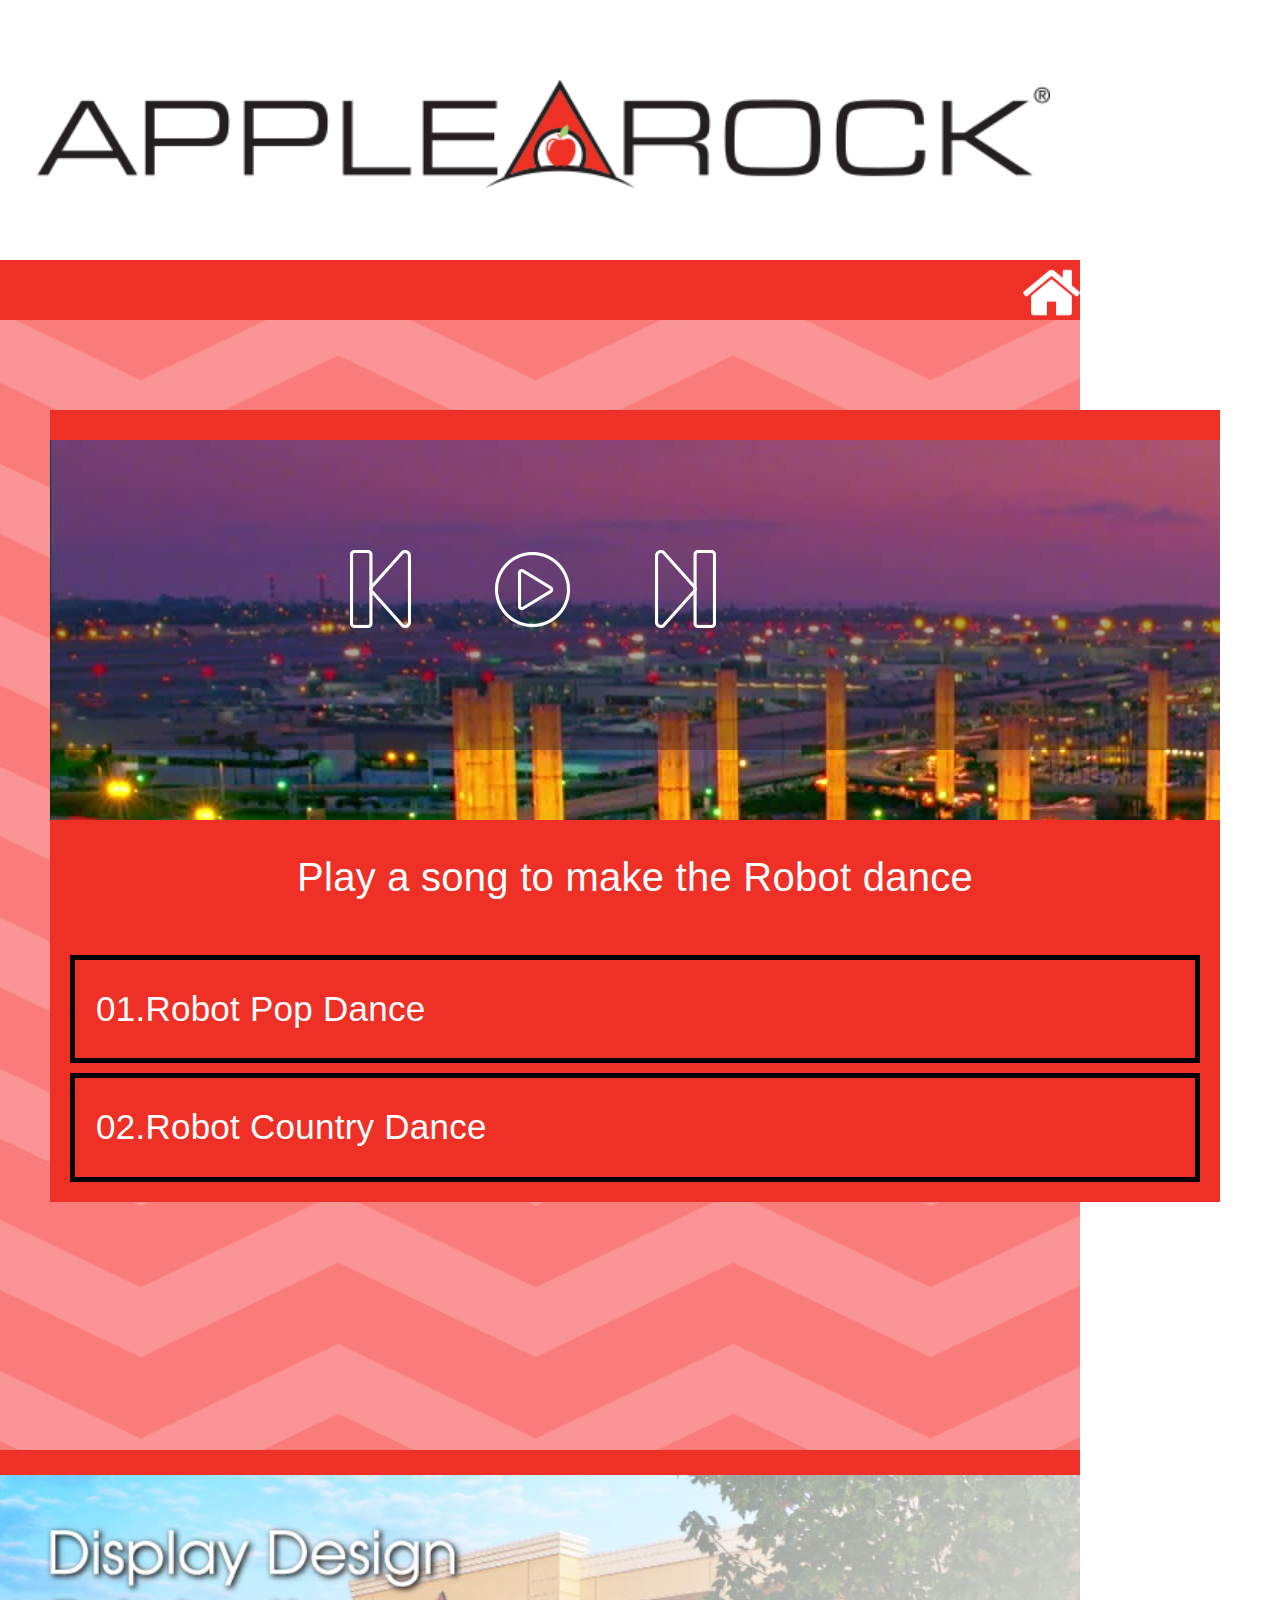
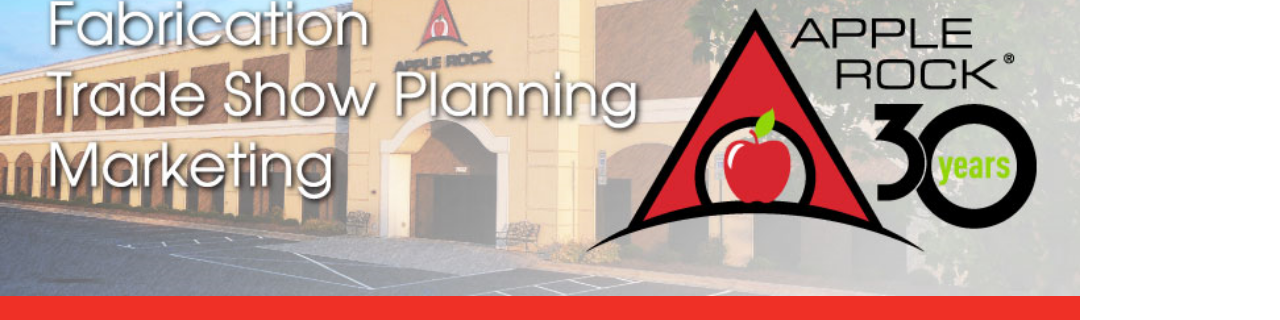
<file: Contents/Dance/index.html>
<!DOCTYPE html>
<html>
<head>
    <meta content="text/html" charset="utf-8" />
    <meta http-equiv="X-UA-Compatible" content="IE=10" />

    <script language="JavaScript" type="text/javascript" src="../../Scripts/BaseCommand.js"></script>
    <script language="JavaScript" type="text/javascript" src="../../Scripts/BaseEvent.js"></script>
    <script language="JavaScript" type="text/javascript" src="../../Scripts/LogConsole.js"></script>
    <script language="JavaScript" type="text/javascript" src="../../Scripts/Language.js"></script>
    <script language="JavaScript" type="text/javascript" src="../../Scripts/custom.js"></script>
    <script src="../../Scripts/jquery-3.3.1.min.js"></script>
    <script language="JavaScript" type="text/javascript" src="../../maincontents.js"></script>
    <script src="../../boots/js/bootstrap.min.js"></script>
    <script src="js/FuroDance.js"></script>
    

    <link href="../../css/Main.css" rel="stylesheet" type="text/css" />
    <link href="css/dance.css" rel="stylesheet" type="text/css"/>
    <link rel="stylesheet" href="../../boots/css/bootstrap.min.css">
    <link rel="stylesheet" href="https://cdnjs.cloudflare.com/ajax/libs/font-awesome/4.7.0/css/font-awesome.min.css">
    <link rel="stylesheet" href="css/font-awesome.min.css">

</head>

<body onload="JSMain()" onbeforeunload="JSUnload()" ondragstart="return false;" ondrop="return false;"  oncontextmenu="return false;" style="-ms-user-select:none;padding: 0; margin: 0; background-repeat: no-repeat; width: 1080px; height: 1920px; " class="noselect unselectable">
<header>
  <div class="logo" src onclick="FC_ContentsCall('Home')">
    <img src="../../assets/logo.png">
  </div>
</header>
<nav>
  <img src="../../assets/icons/home.png" class="img-home" onclick="FC_ContentsCall('Home')">
</nav>
<section class="main-content">
   <div class="bmg">
            <div class="wrap" >
               <div class="col-sm-5">


<audio id="myAudio">
  <source src="tracks/01.mp3" type="audio/mpeg">
  Your browser does not support the audio element.
</audio>


                <div class="container">
                   
                    
                    <div class="column add-bottom">
                        <div id="mainwrap">
                            <div class="songaction">
                             <!-- <span class="left" id="npAction">Paused...</span>*/ -->
                            </div>
                            <!--<div class="yellowcolor">
                              <img src="images/music.png">
                            </div>-->
                            <div class="bagimage">
                                <div class="bagoverlay">
                            <div id="nowPlay">

                                    <a href="#" class="preplayAudio" onclick="preplayAudio()">
                                         <img src="images/prev.png">
                                    </a>
                                    <a href="#" class="playAudio" onclick="playAudio()">
                                        <img src="images/play.png">
                                    </a>
                                    <a href="#" class="stopAudio" onclick="stopAudio()">
                                        <img src="images/pause.png" width="76">
                                    </a>
                                    <a href="#" class="nextplayAudio" onclick="nextplayAudio()">
                                        <img src="images/next.png">
                                    </a>
                                
                                
                          <!--      <span class="right" id="npTitle"></span> -->
                            </div>
                                </div>
                            </div>
                            
                            <div id="audiowrap">
                                     <div id="tracks">
                                    <p>Play a song to make the Robot dance</p>
                                </div>                    
                            </div>
                            <div id="plwrap">
                                <ul id="plList"></ul>
                            </div>
                        </div>
                    </div>
                    
                </div>

<script src="js/jquery-3.3.1.min.js"></script>
<script src="js/plyr.js"></script>




                  </div>
                </div>

              </div>
      </div>

</section>
  <footer>
    <img src="../../assets/footer.png">
  </footer>

<div id="dialog-overlay"></div>
      <div id="dialog-box">
        
      </div>


</body>

<script type="application/javascript">

  function JSUnload(){
    window.external.RobotDanceStart(false);
  }
    if(readCookie("CurrentLanguage") === "English")
    {
        LanguageChange('english');
    }
    else if(readCookie("CurrentLanguage") === "Spanish")
    {
        LanguageChange('spanish');
    }
    else if(readCookie("CurrentLanguage") === "Chinese")
    {
        LanguageChange('chinese');
    }
</script>


<script language="JavaScript" type="text/javascript" src="../Common/Scripts/common-inner.js"></script>

<script language="javascript" type="text/javascript">
    window.history.forward();
</script>



</html>
</file>
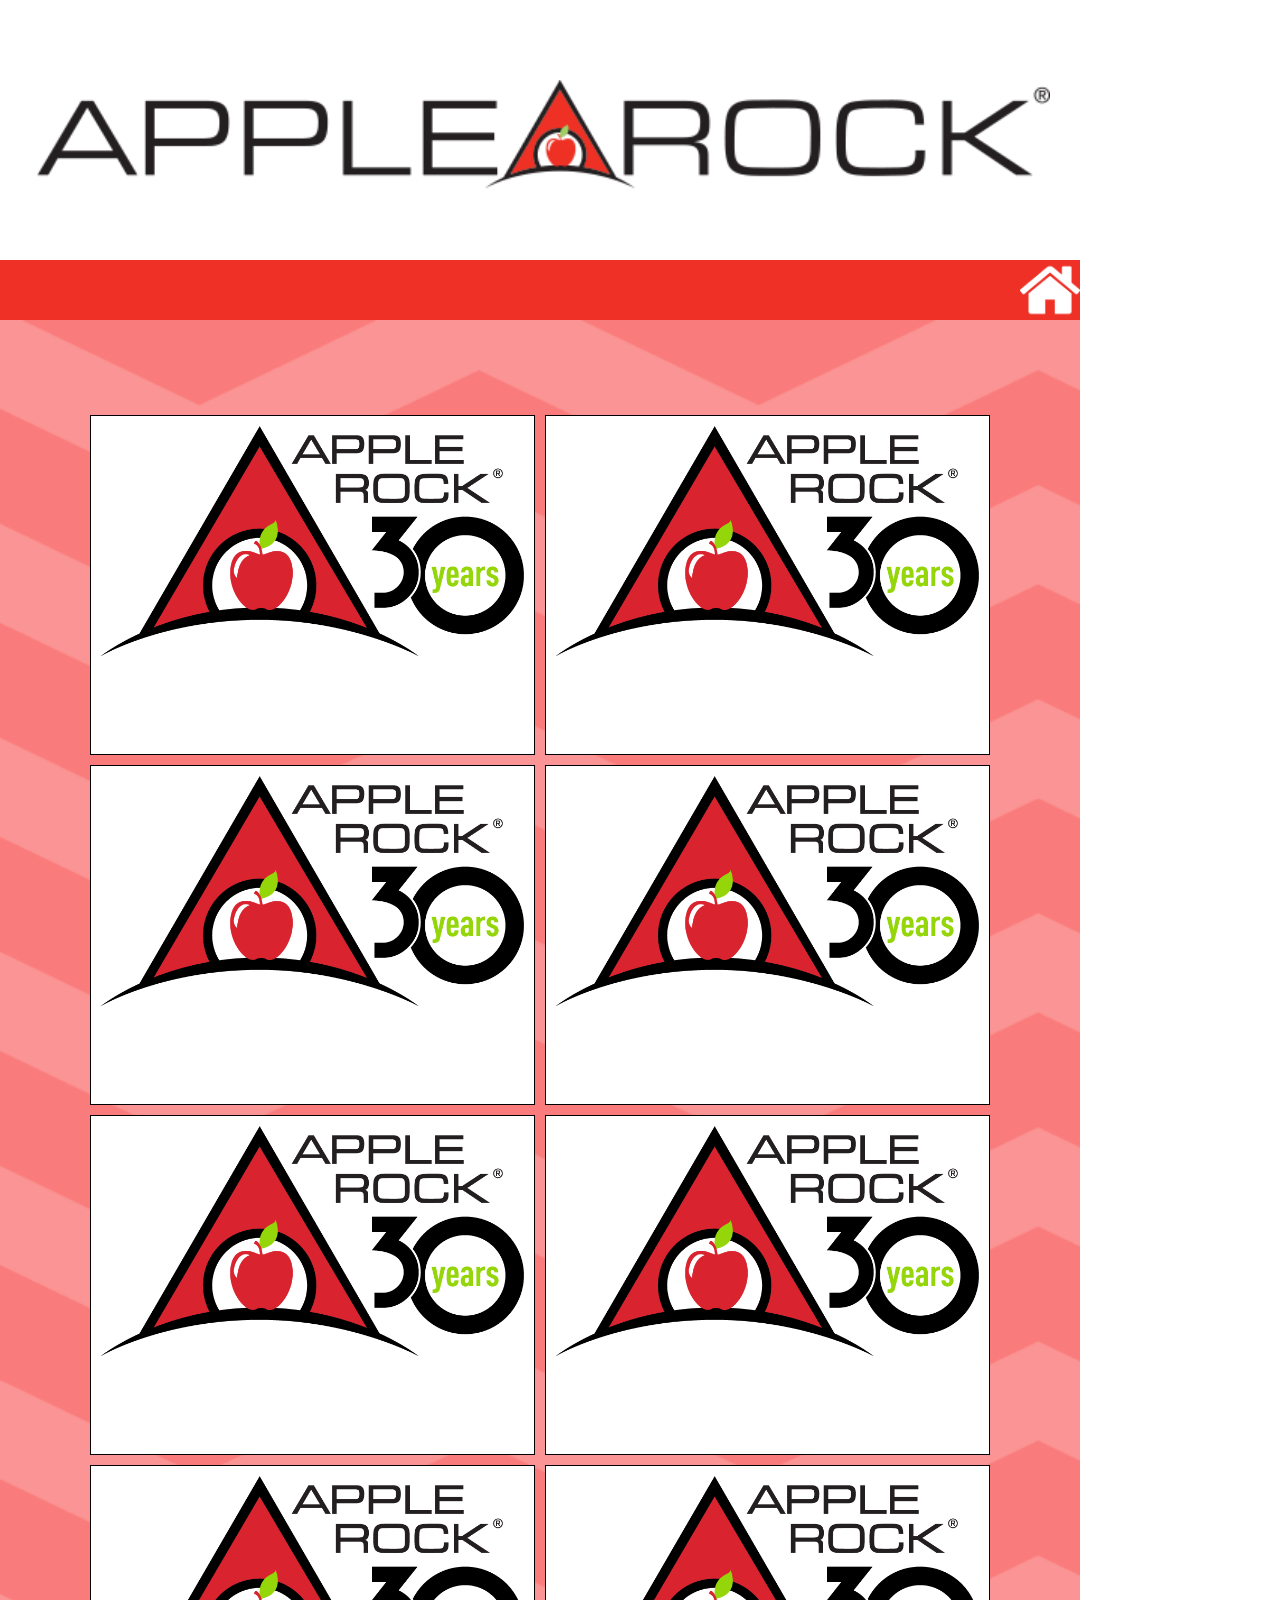
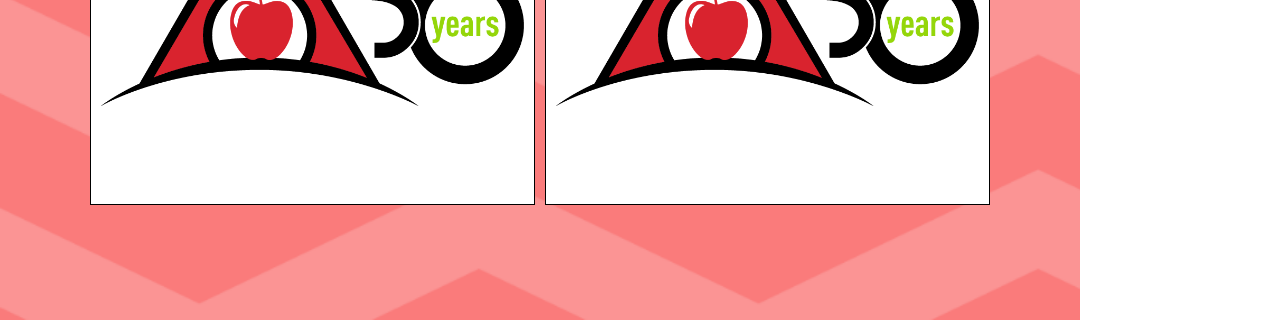
<file: Contents/MatchGame/index.html>
<!DOCTYPE html>
<html>
<head>
    <meta content="text/html" charset="utf-8" />
    <meta http-equiv="X-UA-Compatible" content="IE=10" />

    <script language="JavaScript" type="text/javascript" src="../../Scripts/BaseCommand.js"></script>
    <script language="JavaScript" type="text/javascript" src="../../Scripts/BaseEvent.js"></script>
    <script language="JavaScript" type="text/javascript" src="../../Scripts/LogConsole.js"></script>
    <script language="JavaScript" type="text/javascript" src="../../Scripts/Language.js"></script>
    <script language="JavaScript" type="text/javascript" src="../../Scripts/custom.js"></script>
    <script src="../../Scripts/jquery-3.3.1.min.js"></script>
    <script language="JavaScript" type="text/javascript" src="../../maincontents.js"></script>
    <script src="../../boots/js/bootstrap.min.js"></script> 
    

  <link href="../../css/Main.css" rel="stylesheet" type="text/css" />
  <link rel="stylesheet" href="../../boots/css/bootstrap.min.css">
  <link href="css/eat.css" rel="stylesheet" type="text/css" />
  <link rel="stylesheet" href="css/style2.css">


</head>


<body ondragstart="return false;" ondrop="return false;" style="-ms-user-select:none;" oncontextmenu="return false;">

<header >
    <div class="logo" style="background-image: url(../../assets/logo.png);    height: 277px;
    background-size: 1020px;
    background-repeat: no-repeat;
    background-position: center;" onclick="FC_ContentsCall('Home')">
        <!--<img onclick="FC_ContentsCall('Home')" src="../../assets/logo.png">-->
    </div>
    
</header>

<nav>
    <span class="home-text" onclick="FC_ContentsCall('Home')"><!--<img class="home" src="../../assets/icons/home.png" alt="home" >--></span>

</nav>

  <section class="main-content">
<div class="wrap">
<div class="game"></div>
  
  <div class="modal-overlay">
    <div class="modal">
      <h2 class="winner">You Rock!</h2>
      <button class="restart">Play Again?</button>
      </ul>
    </div>
  </div>
  
  </div><!-- End Wrap -->
</section>
<script src="js/index2.js"></script> 
<script language="JavaScript" type="text/javascript" src="js/eat.js"></script>
<script language="JavaScript" type="text/javascript" src="../Common/Scripts/common-inner.js"></script>


<!--<script src='http://cdnjs.cloudflare.com/ajax/libs/jquery/2.1.3/jquery.min.js'></script>-->
</body>
</html>
</file>
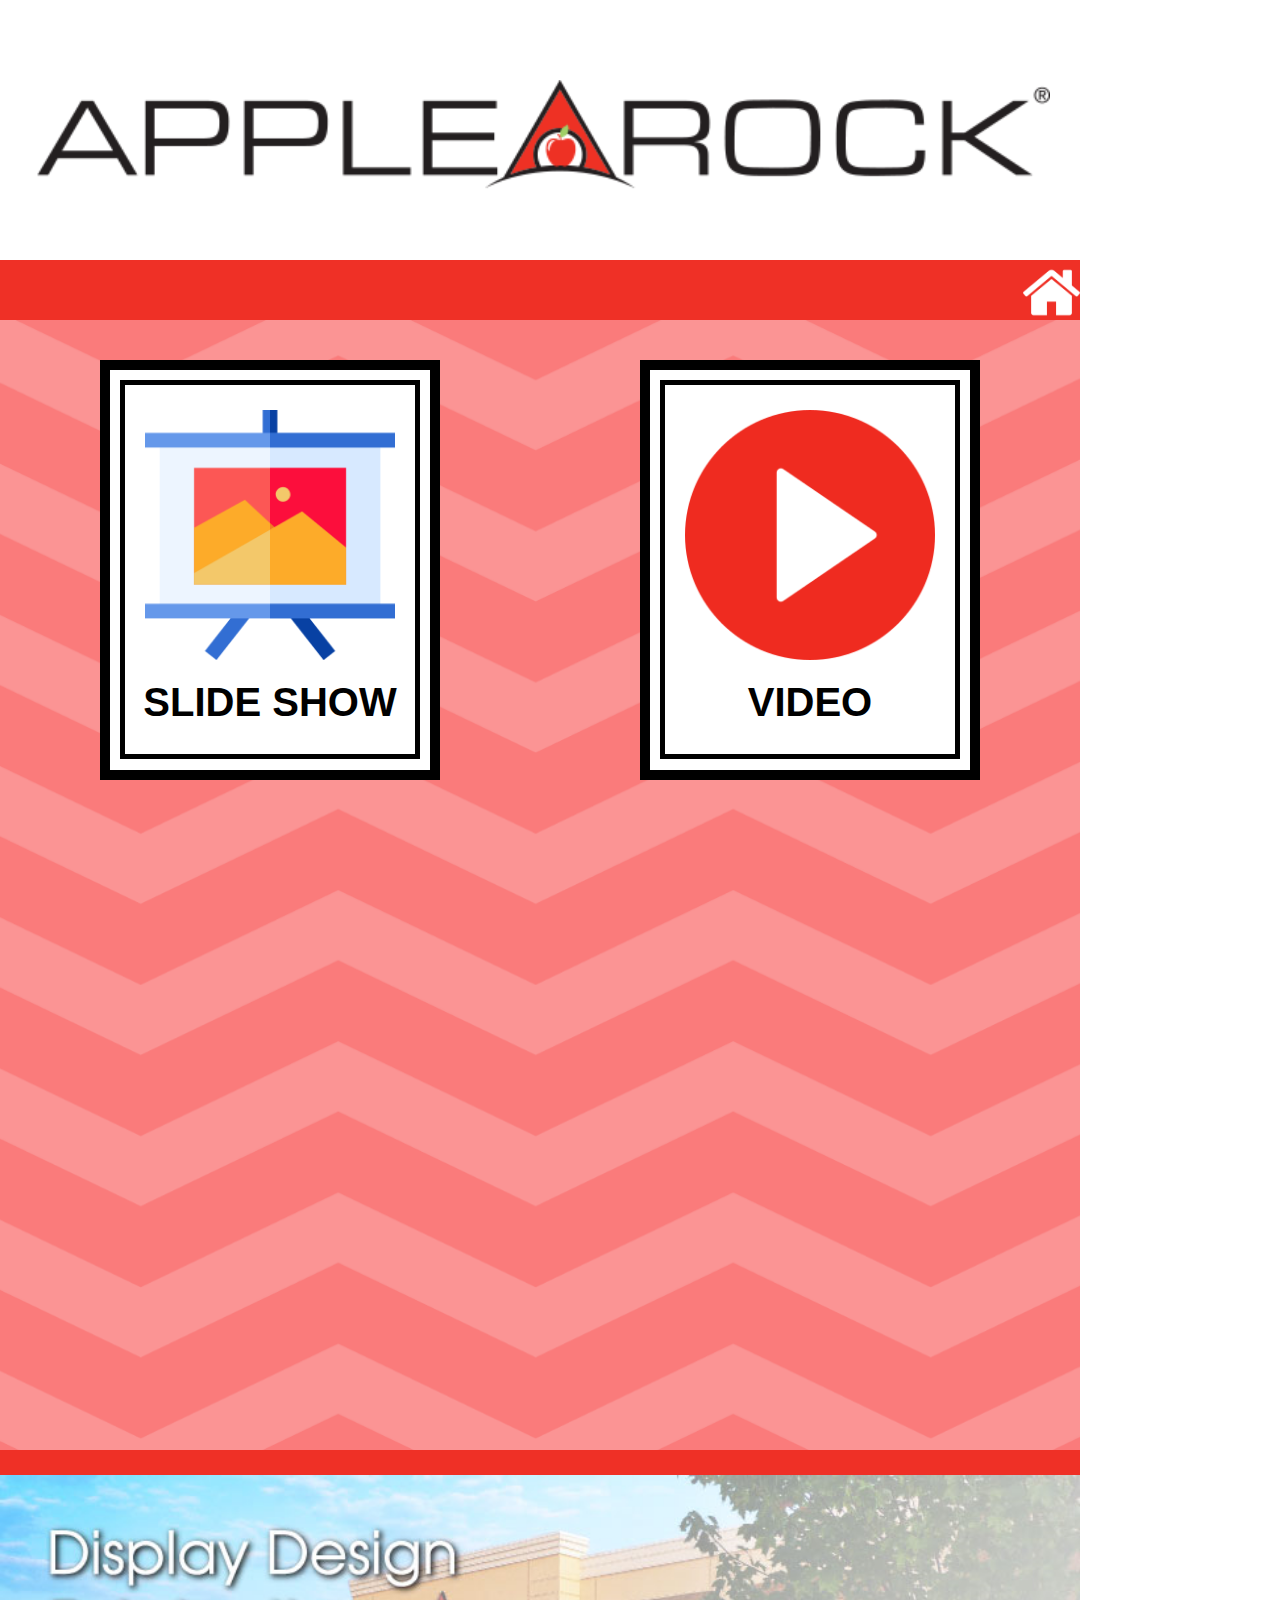
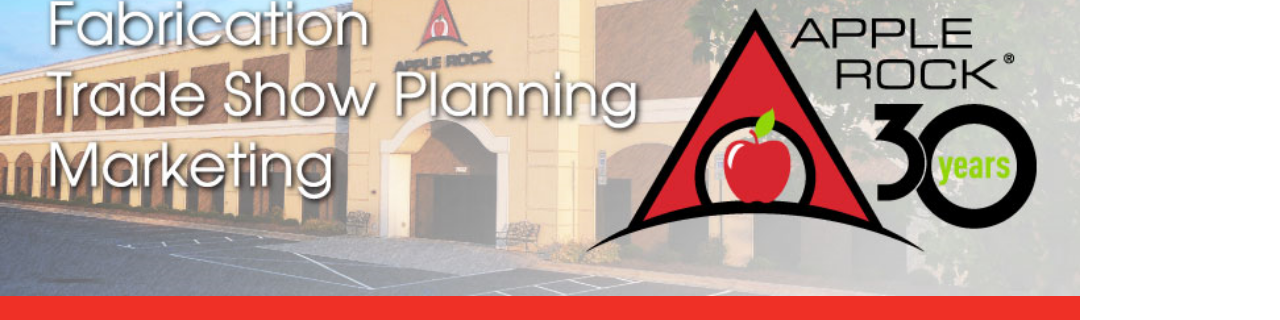
<file: Contents/Rental/index.html>
<!DOCTYPE html>
<html>
<head>
    <meta content="text/html" charset="utf-8"/>
    <meta http-equiv="X-UA-Compatible" content="IE=10"/>

    <script language="JavaScript" type="text/javascript" src="../../Scripts/BaseCommand.js"></script>
    <script language="JavaScript" type="text/javascript" src="../../Scripts/BaseEvent.js"></script>
    <script language="JavaScript" type="text/javascript" src="../../Scripts/LogConsole.js"></script>
    <script language="JavaScript" type="text/javascript" src="../../Scripts/Language.js"></script>
    <script language="JavaScript" type="text/javascript" src="../../Scripts/custom.js"></script>
    <script type="text/javascript" src="../../Scripts/jquery-3.3.1.min.js"></script>
    <script language="JavaScript" type="text/javascript" src="../../maincontents.js"></script>
    <script src="../../boots/js/bootstrap.min.js"></script> 
    <link rel="stylesheet" href="../../boots/css/bootstrap.min.css">
    
    <link href="../../css/Main.css" rel="stylesheet" type="text/css"/>
     <link href="Styles/css/rental.css" rel="stylesheet" type="text/css"/>
</head>

<body  onbeforeunload="JSUnload()" ondragstart="return false;" ondrop="return false;" style="-ms-user-select:none;" oncontextmenu="return false;">

  <header onclick="">
    <div class="config" onclick="FC_ContentsCall('Config')">
        <img src="../../assets/config.png" height="50">
    </div>
    <!--<div class="img-home" onclick="location.href ='maincontents.htm'"></div>-->
    <div class="logo">
      <img src="../../assets/logo.png" onclick="FC_ContentsCall('Home')">
    </div>

  </header>
 <nav>
  <img src="../../assets/icons/home.png" class="img-home" onclick="FC_ContentsCall('Home')">
</nav>
  <section class="main-content">
    <div class="navigation">

      <div class="col-sm-4 navigation-box" style="" onclick="FC_ContentsCall('RentalSlide')">
        <div style="">
          <img src="../../assets/icons/RentalSlide.png" class="navigation-icon">
          <h2 class="navigation-text">SLIDE SHOW</h2> 
        </div>
        
      </div>
      
      <div class="col-sm-4 navigation-box" style="" onclick="FC_ContentsCall('RentalVideo')">
        <div style="">
          <img src="../../assets/icons/Video.png" class="navigation-icon" width="250">
          <h2 class="navigation-text" >VIDEO</h2>
        </div>
      </div>
      
</div>

  </section>
<footer>
  <img src="../../assets/footer.png">
</footer>

  <div id="dialog-overlay"></div>
  <div id="dialog-box">
  </div>
  <script type="text/javascript">
    function GetJoke(){
    var temp=Math.floor((Math.random() * 9) + 1);
      PlaySpeech(jokes[temp]);
      //alert(jokes[temp]);
    }
	
  </script>
  <style type="text/css">
    nav {
      height: 60px;
    }
    .main-content {
      height: 1130px;
      margin-top: 0;
      padding-top: 40px;
     /* background-color: #1f549b;
      border-top: 20px solid #01d07c; */
     box-sizing: border-box;
    }
    
    
  </style>

</body>
</html>
</file>
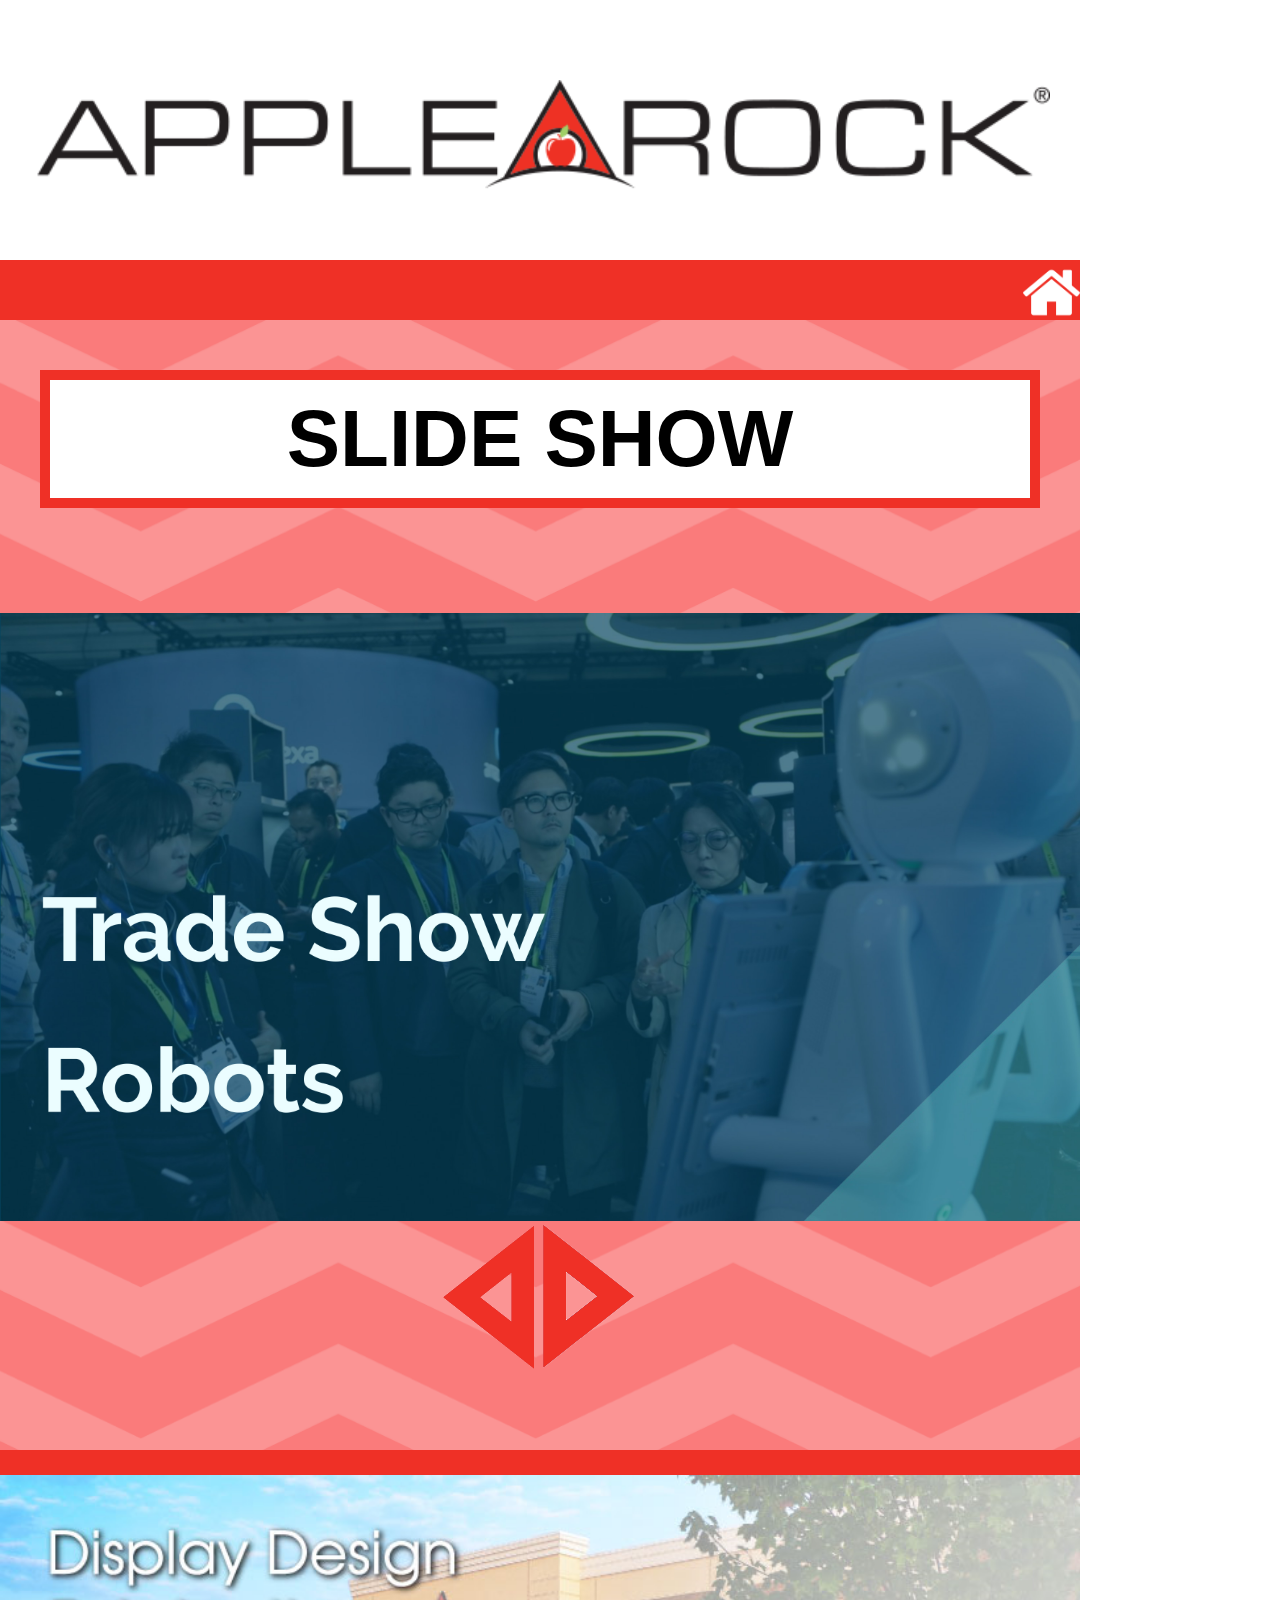
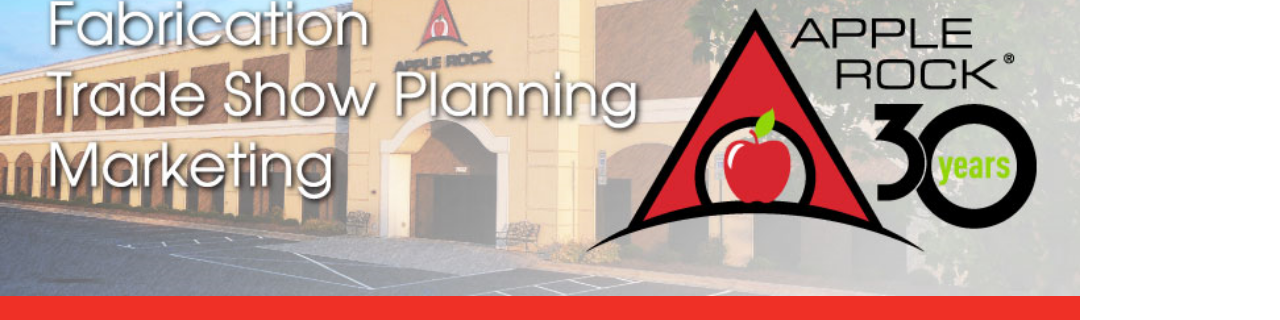
<file: Contents/RentalSlide/index.html>
<!DOCTYPE html>
<html>
<head>
    <meta content="text/html" charset="utf-8" />
    <meta http-equiv="X-UA-Compatible" content="IE=10" />

    <script language="JavaScript" type="text/javascript" src="../../Scripts/BaseCommand.js"></script>
    <script language="JavaScript" type="text/javascript" src="../../Scripts/BaseEvent.js"></script>
    <script language="JavaScript" type="text/javascript" src="../../Scripts/LogConsole.js"></script>
    <script language="JavaScript" type="text/javascript" src="../../Scripts/Language.js"></script>
    <script src="../../Scripts/jquery-3.3.1.min.js"></script>
    <script language="JavaScript" type="text/javascript" src="../../maincontents.js"></script>
    <script src="../../boots/js/bootstrap.min.js"></script>
    <script src="js/SlideShow.js"></script>
    

    <link href="../../css/Main.css" rel="stylesheet" type="text/css" />
    <link href="css/SlideShow.css" rel="stylesheet" type="text/css"/>
    <link rel="stylesheet" href="../../boots/css/bootstrap.min.css">
    <link rel="stylesheet" href="https://cdnjs.cloudflare.com/ajax/libs/font-awesome/4.7.0/css/font-awesome.min.css">
    
</head>

<body onload="" onbeforeunload="JSUnload()" ondragstart="return false;" ondrop="return false;"  oncontextmenu="return false;" style="-ms-user-select:none;padding: 0; margin: 0; background-repeat: no-repeat; width: 1080px; height: 1920px; " class="noselect unselectable">
<header>
  <div class="logo" src onclick="FC_ContentsCall('Home')">
    <img src="../../assets/logo.png">
  </div>
</header>
<nav>
  <img src="../../assets/icons/home.png" class="img-home" onclick="FC_ContentsCall('BackToRental')">
</nav>
<section class="main-content">
   <h1 class="title">SLIDE SHOW</h1>
   <div class="bmg">
      <div class="wrap tradeslider">
             <img src="images/slide1.jpg" id="pic1" width="100%">
            <!-- <video id="myVideo" width="800" height="540" nocontrols>
              <source src="videos/1.mp4" type="video/mp4" id="vid1">Your browser does not support the video tag.
              </video>
              <img src="images/play.png" id="playPause" onclick="vidplay()"> -->
              <div class="slider-nav" class="">
                <a class="prev-img" onclick="change(-1)" ><img src="images/previous.png"></a>
                <a class="next-img" onclick="change(1)" class="next-img"><img src="images/next.png"></a>    
              </div>
      </div>
    </div>
</section>
  <footer>
    <img src="../../assets/footer.png">
  </footer>

<div id="dialog-overlay"></div>
      <div id="dialog-box">
        
      </div>


</body>

<script type="application/javascript">

  function JSUnload(){
    window.external.RobotDanceStart(false);
  }
   
</script>


<script language="JavaScript" type="text/javascript" src="../Common/Scripts/common-inner.js"></script>

<script language="javascript" type="text/javascript">
    window.history.forward();
</script>
<script language="javascript" type="text/javascript">
    //window.history.forward();
    var i=1,j=0;
    function change(j){
        i+=j;
        if(i>9){
          i=1;
        }

        if(i<1){
          i=9;
        }
        var pic1 = document.getElementById('pic1');

        pic1.src="images/" + i + ".jpg";       
    }
</script>
<style type="text/css">
  
</style>


</html>
</file>
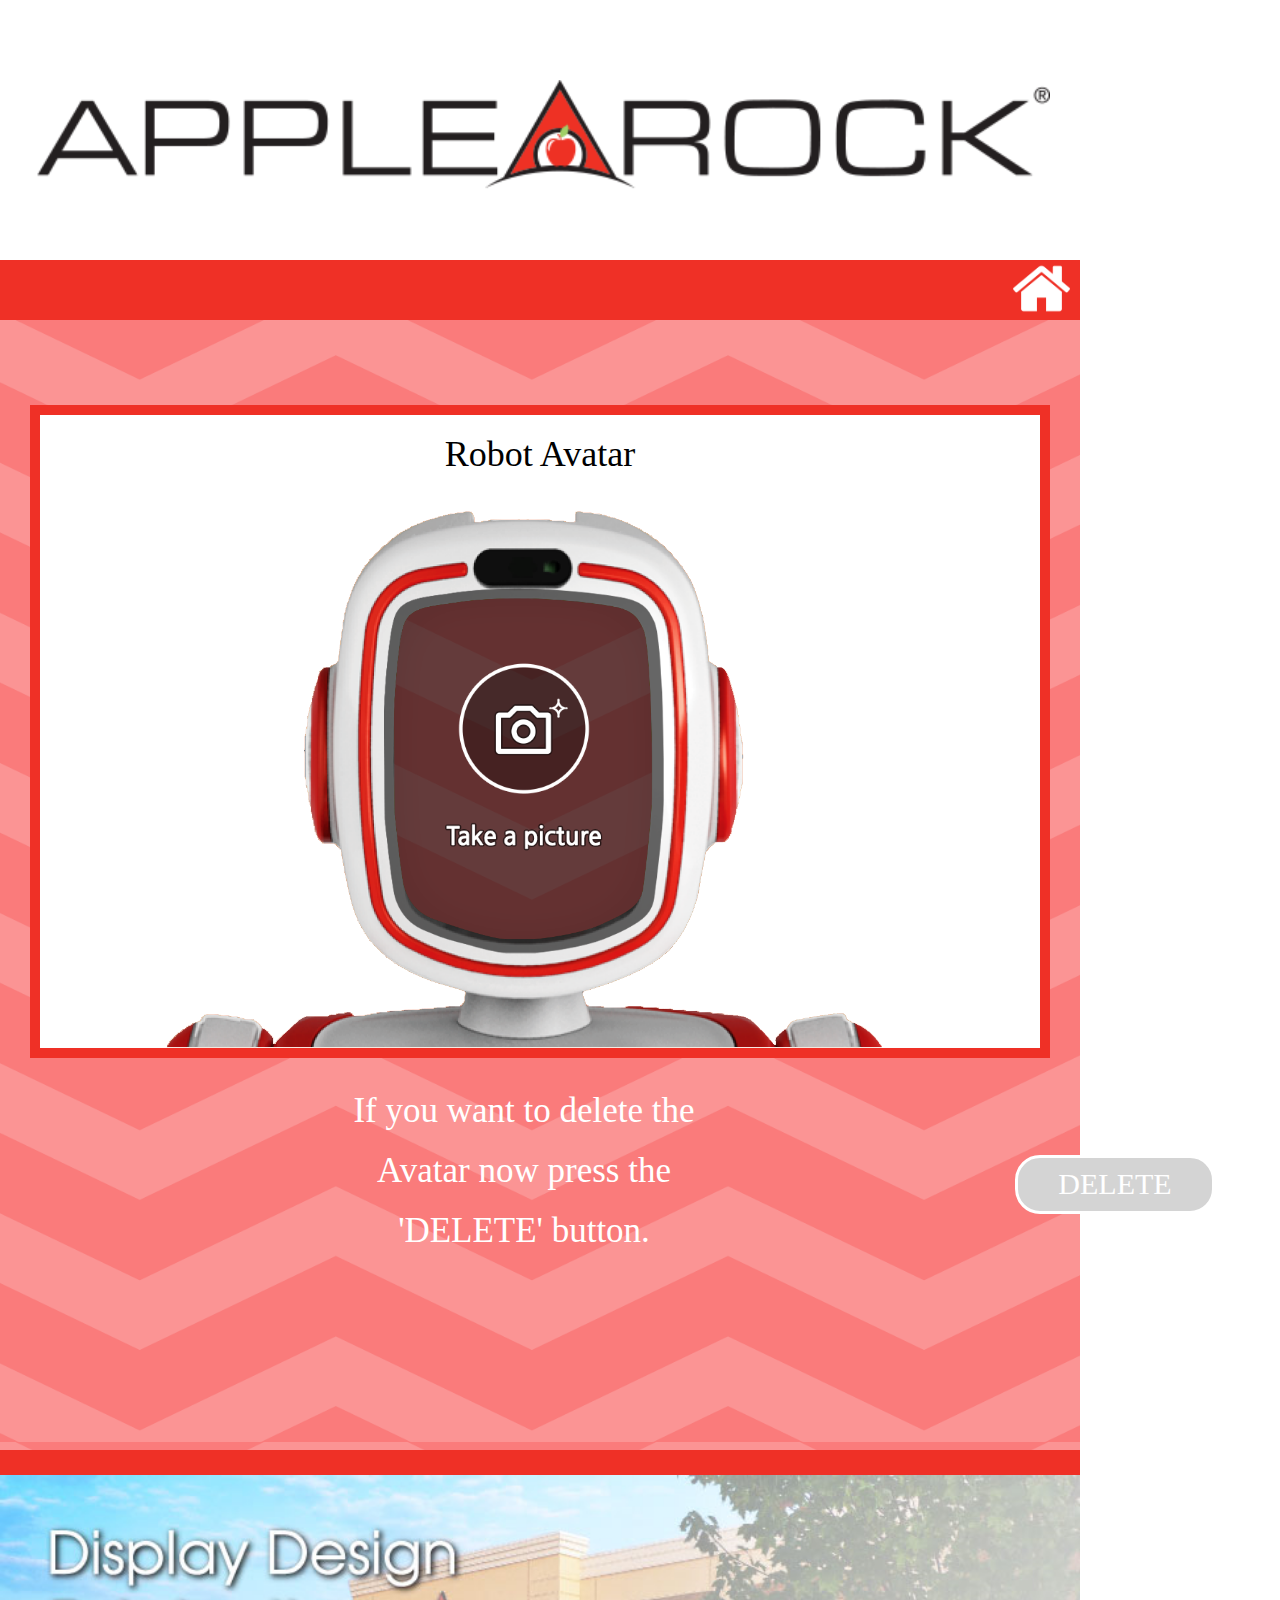
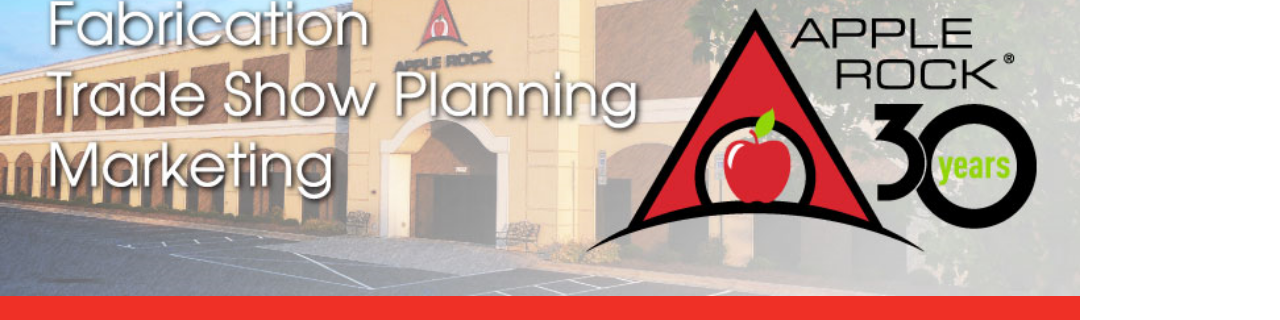
<file: Contents/RobotAvatar/index.htm>
<!DOCTYPE html>
<html>
<head>
<meta content="text/html" charset="utf-8" />
<meta http-equiv="X-UA-Compatible" content="IE=10" />

  <link rel="stylesheet" type="text/css" href="RobotAvatar.css" />

  <script language="JavaScript" type="text/javascript" src="../../Scripts/FlashPlayer.js"></script>
  <script language="JavaScript" type="text/javascript" src="../../Scripts/BaseCommand.js"></script>
  <script language="JavaScript" type="text/javascript" src="../../Scripts/BaseEvent.js"></script>
  
  <script language="JavaScript" type="text/javascript" src="../../Scripts/custom.js"></script>

    <script src="../../Scripts/jquery-3.3.1.min.js"></script>
    <script language="JavaScript" type="text/javascript" src="../../maincontents.js"></script>
    <script src="../../boots/js/bootstrap.min.js"></script> 


  <script language="JavaScript" type="text/javascript" src="RobotAvatar.js"></script>
  <link rel="stylesheet" href="../../boots/css/bootstrap.min.css">
  <link href="../../css/Main.css" rel="stylesheet" type="text/css" />

  
</head>

<body onload="JSMain()" onbeforeunload="JSUnload()" ondragstart="return false;" ondrop="return false;"  oncontextmenu="return false;"  style="-ms-user-select:none;padding: 0; margin: 0; background-repeat: no-repeat; width: 1080px; height: 1918px; overflow: hidden;" class="noselect unselectable">
<header>
  <div class="logo">
    <img onclick="FC_ContentsCall('Home')" src="../../assets/logo.png">
  </div>
</header>

<nav>
  <span class="home-text" onclick="FC_ContentsCall('Home')"><img class="home" src="../../assets/icons/home.png" alt="home"/></span>
</nav>


<div class="main">
  <div class="canvas">
    <canvas id="camImage" width="820" height="520"></canvas>
  </div>

  <div class="bg">
    <h1 class="titleAvatar" style="">Robot Avatar</h1>
    <img src="Image/bg-new.png">
    <p class="deltext" id="deltext" style="">If you want to delete the Avatar now press the 'DELETE' button.</p>
  </div>

  <div class="shot" id="shot">
    <img id="shot" src="Image/avatar_shot_nor.png" onclick="shot()">
  </div>

   <div class="frame" id="frame" style="display: none">
    <img src="Image/avatar_frame.png">
  </div>
  
  <div class="number" id="number" style="display: none">
    <img id="number_img" src="Image/3_re.png">
  </div>
 
  <div class="delete">
    <button  onclick="del()" id="delete" disabled>DELETE</button>
  </div>
</div>
<footer>
  <img src="../../assets/footer.png">
</footer>

<script language="JavaScript" type="text/javascript" src="../Common/Scripts/common-inner.js"></script>
</body>
<script type="application/javascript">
    if(readCookie("CurrentLanguage") === "English")
    {
        LanguageChange('english');
    }
    else if(readCookie("CurrentLanguage") === "Spanish")
    {
        LanguageChange('spanish');
    }
</script>
</html>
</file>
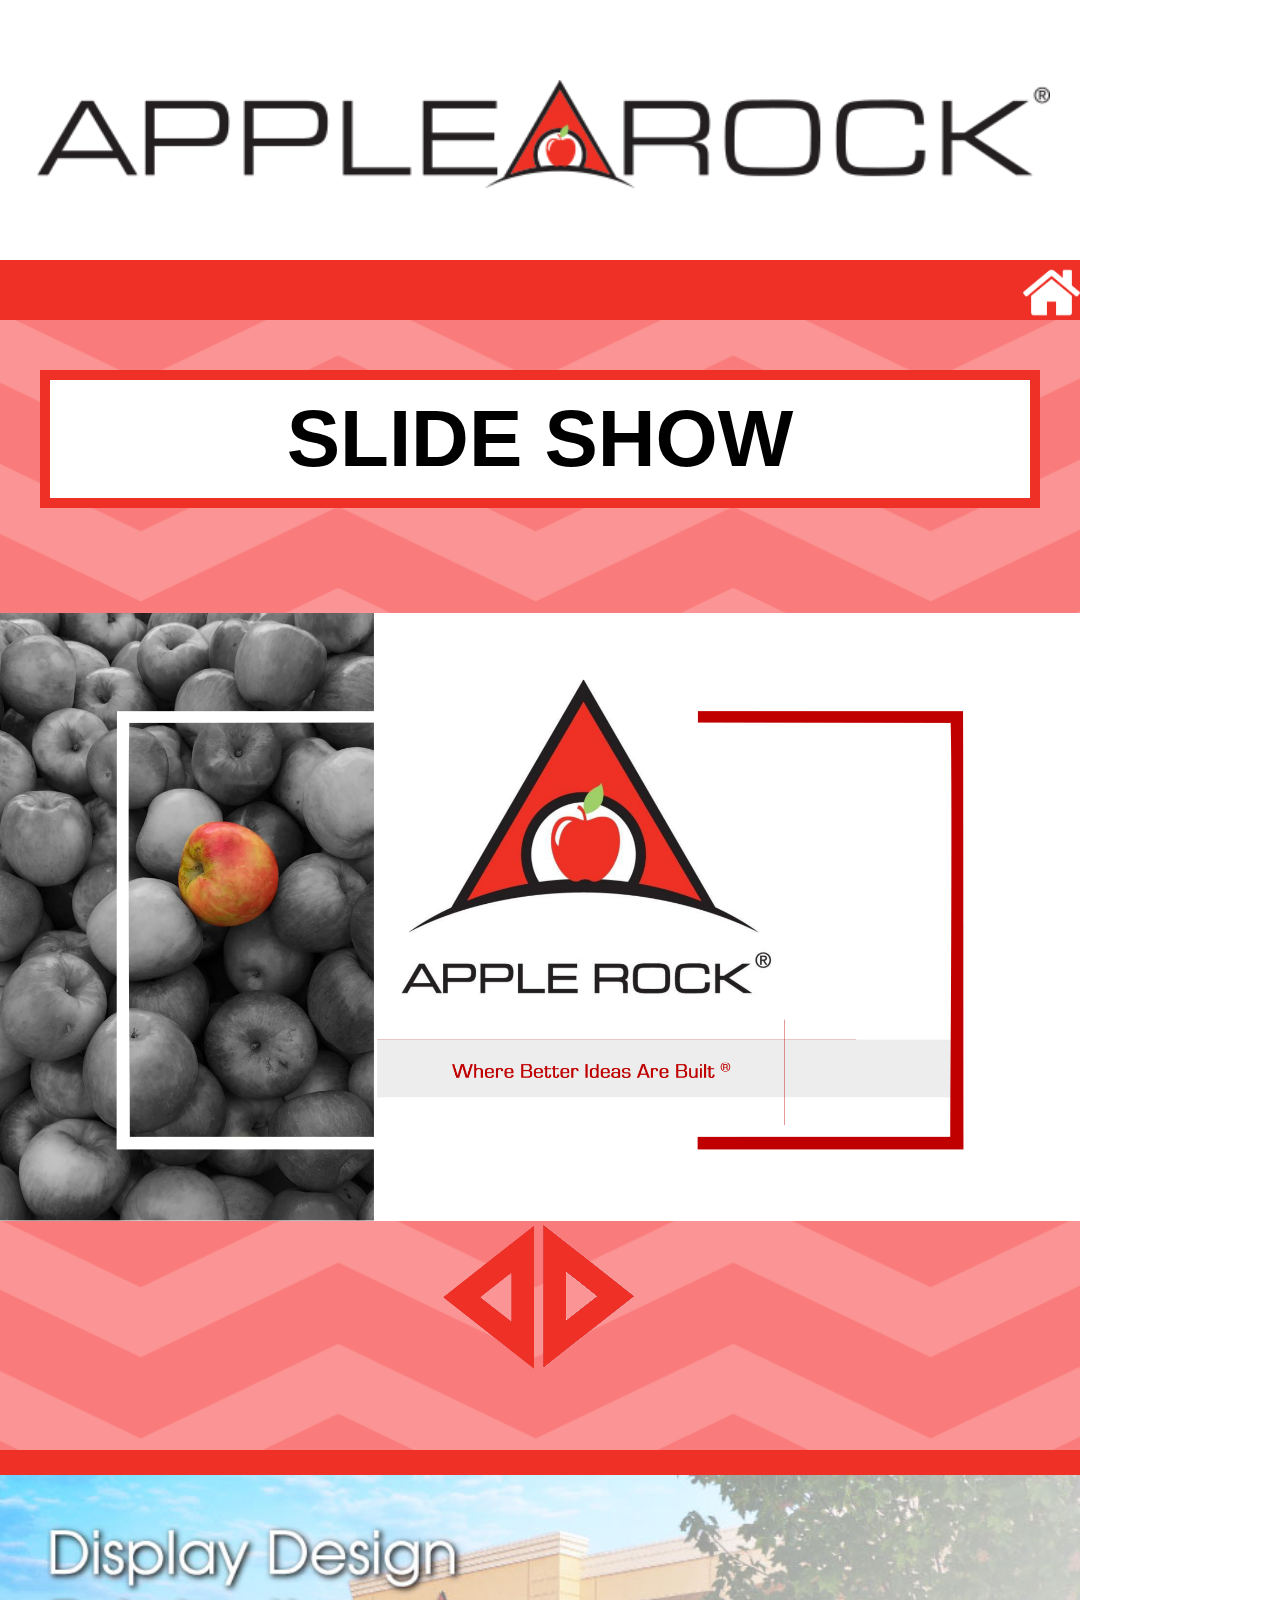
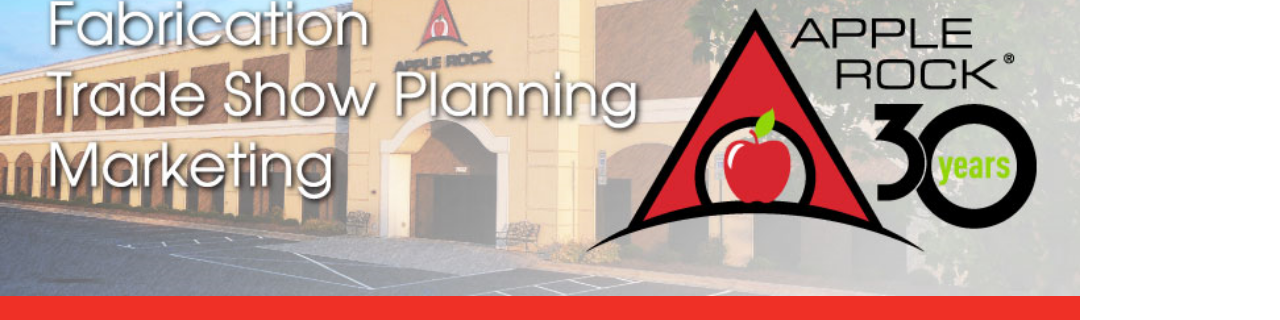
<file: Contents/Slides/index.html>
<!DOCTYPE html>
<html>
<head>
    <meta content="text/html" charset="utf-8" />
    <meta http-equiv="X-UA-Compatible" content="IE=10" />

    <script language="JavaScript" type="text/javascript" src="../../Scripts/BaseCommand.js"></script>
    <script language="JavaScript" type="text/javascript" src="../../Scripts/BaseEvent.js"></script>
    <script language="JavaScript" type="text/javascript" src="../../Scripts/LogConsole.js"></script>
    <script language="JavaScript" type="text/javascript" src="../../Scripts/Language.js"></script>
    <script src="../../Scripts/jquery-3.3.1.min.js"></script>
    <script language="JavaScript" type="text/javascript" src="../../maincontents.js"></script>
    <script src="../../boots/js/bootstrap.min.js"></script>
    <script src="js/SlideShow.js"></script>
    

    <link href="../../css/Main.css" rel="stylesheet" type="text/css" />
    <link href="css/SlideShow.css" rel="stylesheet" type="text/css"/>
    <link rel="stylesheet" href="../../boots/css/bootstrap.min.css">
    <link rel="stylesheet" href="https://cdnjs.cloudflare.com/ajax/libs/font-awesome/4.7.0/css/font-awesome.min.css">
    
</head>

<body onload="" onbeforeunload="JSUnload()" ondragstart="return false;" ondrop="return false;"  oncontextmenu="return false;" style="-ms-user-select:none;padding: 0; margin: 0; background-repeat: no-repeat; width: 1080px; height: 1920px; " class="noselect unselectable">
<header>
  <div class="logo" src onclick="FC_ContentsCall('Home')">
    <img src="../../assets/logo.png">
  </div>
</header>
<nav>
  <img src="../../assets/icons/home.png" class="img-home" onclick="FC_ContentsCall('Home')">
</nav>
<section class="main-content">
   <h1 class="title">SLIDE SHOW</h1>
   <div class="bmg">
      <div class="wrap tradeslider">
             <img src="images/slide1.jpg" id="pic1" width="100%">
            <!-- <video id="myVideo" width="800" height="540" nocontrols>
              <source src="videos/1.mp4" type="video/mp4" id="vid1">Your browser does not support the video tag.
              </video>
              <img src="images/play.png" id="playPause" onclick="vidplay()"> -->
              <div class="slider-nav" class="">
                <a class="prev-img" onclick="change(-1)" ><img src="images/previous.png"></a>
                <a class="next-img" onclick="change(1)" class="next-img"><img src="images/next.png"></a>    
              </div>
      </div>
    </div>
</section>
  <footer>
    <img src="../../assets/footer.png">
  </footer>

<div id="dialog-overlay"></div>
      <div id="dialog-box">
        
      </div>


</body>

<script type="application/javascript">

  function JSUnload(){
    window.external.RobotDanceStart(false);
  }
   
</script>


<script language="JavaScript" type="text/javascript" src="../Common/Scripts/common-inner.js"></script>

<script language="javascript" type="text/javascript">
    window.history.forward();
</script>
<script language="javascript" type="text/javascript">
    //window.history.forward();
    var i=1,j=0;
    function change(j){
        i+=j;
        if(i>10){
          i=1;
        }

        if(i<=0){
          i=10;
        }
        var pic1 = document.getElementById('pic1');

        pic1.src="images/" + i + ".jpg"; 
        
    }
</script>
<style type="text/css">
  
</style>


</html>
</file>
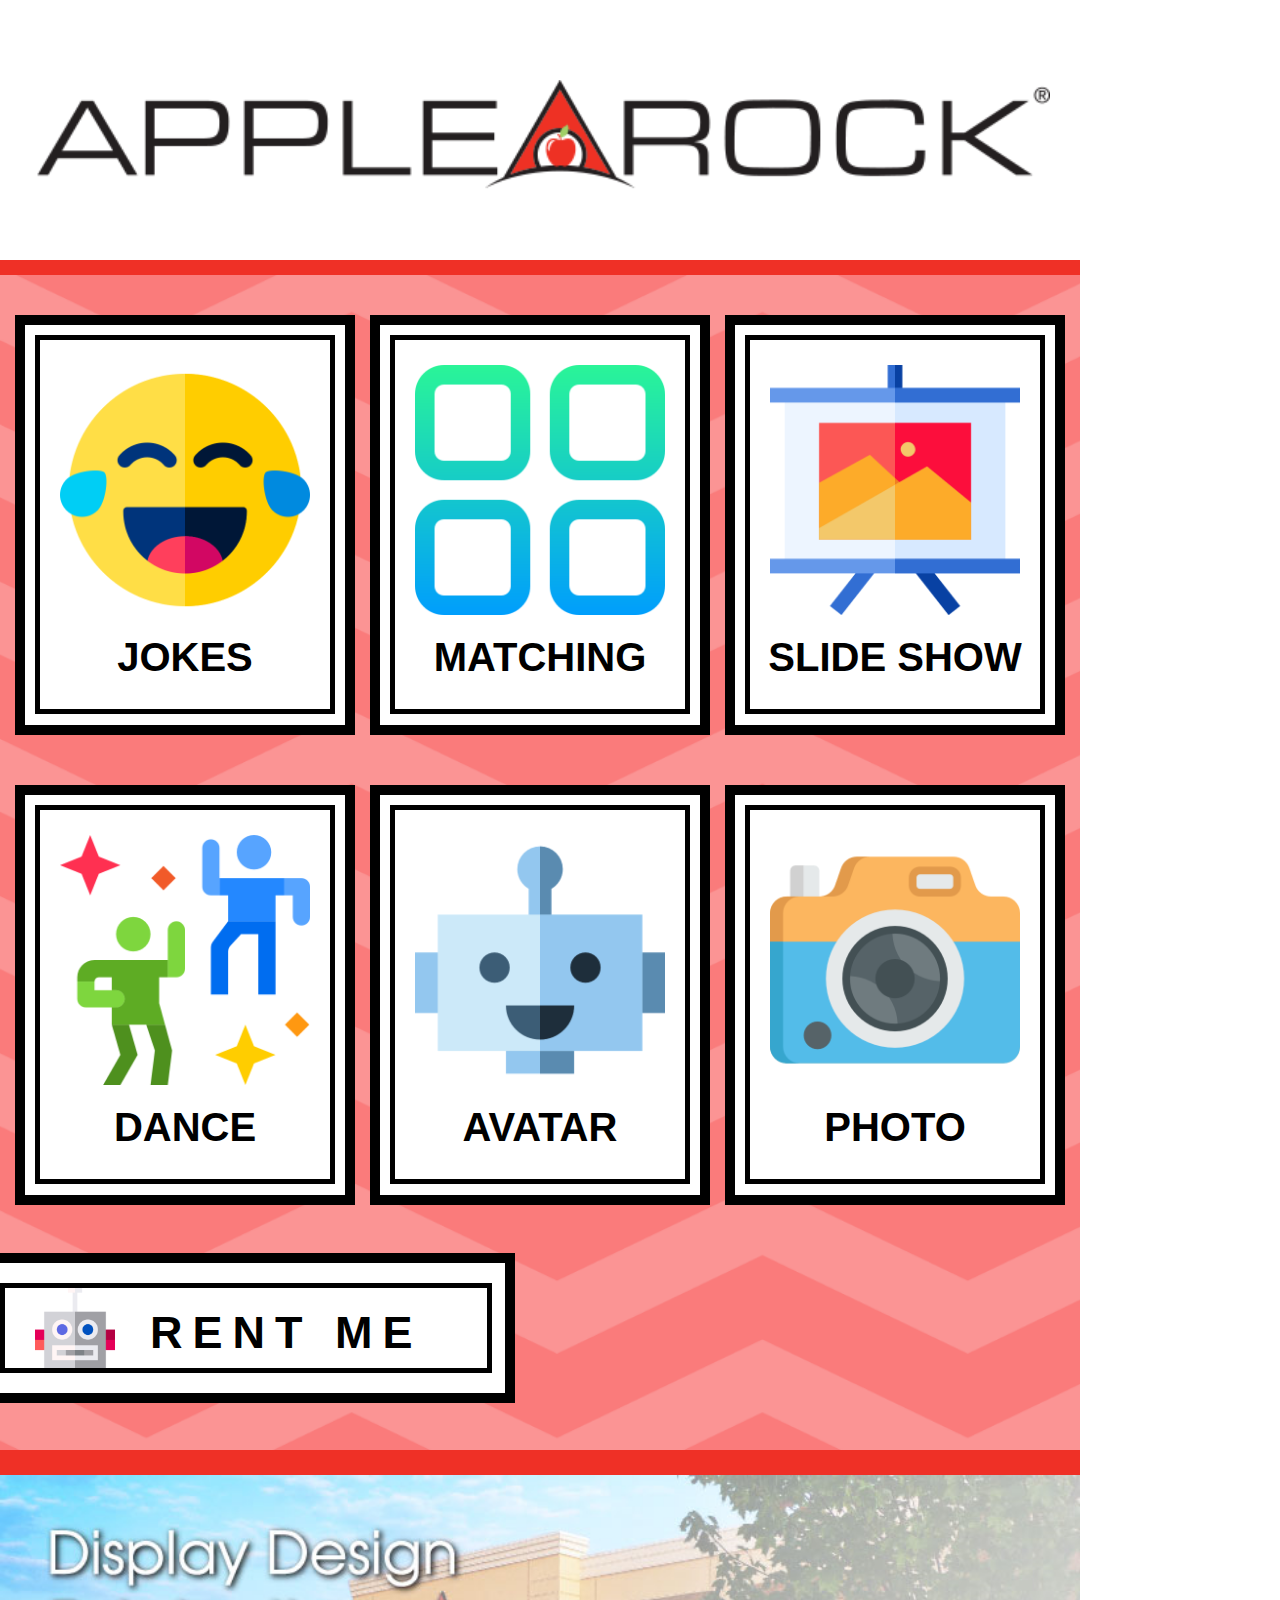
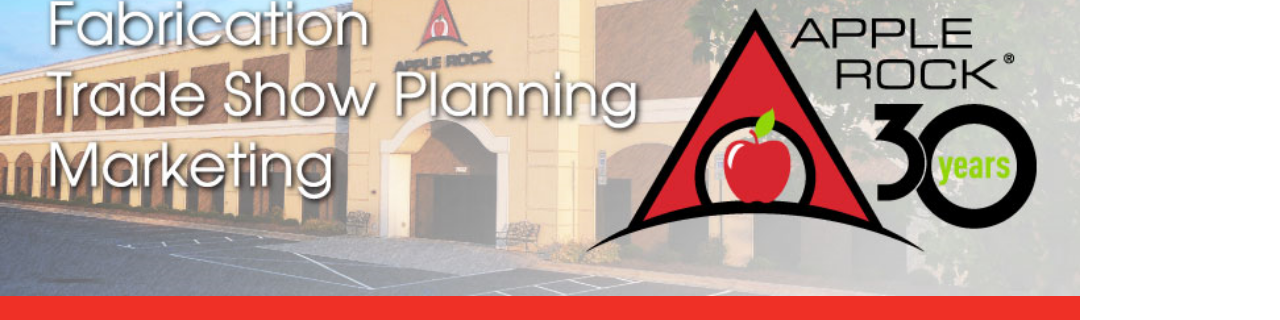
<file: maincontents.htm>
<!DOCTYPE html>
<html>
<head>
    <meta content="text/html" charset="utf-8"/>
    <meta http-equiv="X-UA-Compatible" content="IE=10"/>

    <script language="JavaScript" type="text/javascript" src="Scripts/BaseCommand.js"></script>
    <script language="JavaScript" type="text/javascript" src="Scripts/BaseEvent.js"></script>
    <script language="JavaScript" type="text/javascript" src="Scripts/LogConsole.js"></script>
    <script language="JavaScript" type="text/javascript" src="Scripts/Language.js"></script>
    <script language="JavaScript" type="text/javascript" src="Scripts/custom.js"></script>
    <script type="text/javascript" src="Scripts/jquery-3.3.1.min.js"></script>
    <script language="JavaScript" type="text/javascript" src="maincontents.js"></script>
    <script src="boots/js/bootstrap.min.js"></script> 
    <link rel="stylesheet" href="boots/css/bootstrap.min.css">
    
    <link href="css/Main.css" rel="stylesheet" type="text/css"/>
</head>

<body  onbeforeunload="JSUnload()" ondragstart="return false;" ondrop="return false;" style="-ms-user-select:none;" oncontextmenu="return false;">

  <header onclick="">
    <div class="config" onclick="FC_ContentsCall('Config')">
        <img src="assets/config.png" height="50">
    </div>
    <!--<div class="img-home" onclick="location.href ='maincontents.htm'"></div>-->
    <div class="logo">
      <img src="assets/logo.png" onclick="FC_ContentsCall('')">
    </div>

  </header>
  <nav></nav>
  <section class="main-content">
    <div class="navigation">

      <div class="col-sm-4 navigation-box" style="" onclick="GetJoke()">
        <div style="">
          <img src="assets/icons/jokes.png" class="navigation-icon">
          <h2 class="navigation-text">JOKES</h2> 
        </div>
        
      </div>
      
      <div class="col-sm-4 navigation-box" style="" onclick="FC_ContentsCall('MatchGame')">
        <div style="">
          <img src="assets/icons/matching.png" class="navigation-icon" width="250">
          <h2 class="navigation-text" >MATCHING</h2>
        </div>
      </div>
      <div class="col-sm-4 navigation-box" style="" onclick="FC_ContentsCall('Slides')">
        <div style="">
          <img src="assets/icons/SlideShow.png" class="navigation-icon" width="250">
          <h2 class="navigation-text">SLIDE SHOW</h2>
        </div>
      </div>
      <div class="col-sm-4 navigation-box" style="" onclick="FC_ContentsCall('Dance')">
        <div style="">
          <img src="assets/icons/dance.png" class="navigation-icon">
          <h2 class="navigation-text">DANCE</h2>
        </div>
      </div>

      <div class="col-sm-4 navigation-box" style="" onclick="FC_ContentsCall('Avatar')">
        <div style="">
          <img src="assets/icons/avatar.png" class="navigation-icon" width="190">
          <h2 class="navigation-text" style="">AVATAR</h2>
        </div>
      </div>
      

      <div class="col-sm-4 navigation-box" style=""  onclick="FC_ContentsCall('Selfie')">
        <div style="" >
          <img src="assets/icons/picture.png" class="navigation-icon" width="250">
          <h2 class="navigation-text" style="">PHOTO</h2>
        </div>
      </div>
    </div>
      <div class="rent-main" onclick="FC_ContentsCall('Rental')">
        <div class="rentMe">
          <img src="assets/rentrobo.png" width="80">
          <h1>RENT ME</h1>
        </div>
      </div>

  </section>
<footer>
  <img src="assets/footer.png">
</footer>

  <div id="dialog-overlay"></div>
  <div id="dialog-box">
  </div>
  <script type="text/javascript">
    function GetJoke(){
    var temp=Math.floor((Math.random() * 9) + 1);
      PlaySpeech(jokes[temp]);
      //alert(jokes[temp]);
    }
	
  </script>
  <style type="text/css">
    nav {
      height: 15px;
    }
    .main-content {
      height: 1175px;
      margin-top: 0;
      padding-top: 40px;
     /* background-color: #1f549b;
      border-top: 20px solid #01d07c; */
     box-sizing: border-box;
    }
    
  </style>

</body>
</html>
</file>
<file: css/Main.css>
@charset "utf-8";
/* CSS Document */

/*@import url('https://fonts.googleapis.com/css?family=Orbitron');
@import url('https://fonts.googleapis.com/css?family=Source+Sans+Pro');*/
@font-face {
    font-family: MyriadproReg;
    src: url('Fonts/MYRIADPROREGULAR.woff');
}
@font-face {
    font-family: MyriadproBold;
    src: url('Fonts/MyriadPro-Bold.woff');
}
@font-face {
    font-family: GillSansStd;
    src: url('Fonts/GILLSANS.ttf');
}
a{
	color: white;
}

body{
	padding: 0;
	margin: 0;
	background-repeat: no-repeat;
	width: 1080px;
	height: 1920px;
	/*overflow: hidden;*/
	font-family: 'GillSansStd' !important;
	color: #ffffff;
	/*background-color: #004990 !important;
	background-color: #004990;*/
}
header
{
	width: 1080px;
	height: 260px;
	/*background-color: #002c66;*/
	box-sizing: border-box;
	/*border-bottom: 20px solid #e26c00;*/
}
nav{
	/*margin-top: 15px ;*/
	height:60px;
	background-color: #ef3026; 
	box-sizing: border-box;
}
header .logo {
    text-align: center;
    padding: 80px 0;
    box-sizing: border-box;
}
header .logo img {
	width: 1020px;
}
.main-content {
    background-image: url("../assets/background.png"); 
	background-repeat: no-repeat;
	background-size: cover;
    background-position: inherit;
   /* background-color: #1f549b;*/
	padding-top: 115px;
	box-sizing: border-box;
	border:none;
    height: 1030px;
    position: relative;
}
.title{
	font-size: 80px;
    background-color: #ffffff;
    border: 10px solid #ef3026;
    width: 1000px;
    font-weight: 800;
    margin: auto;
    text-align: center;
    font-family: sans-serif;
    text-transform: uppercase;
    padding: 15px 0;
    color: black;
}
.service-box{
    background-color: #ffffff;
    border: 10px solid #e26c00;
    width: 1000px;
    font-weight: 800;
    margin: auto;
    margin-top: 20px;
    text-align: center;
    font-family: sans-serif;
    text-transform: uppercase;
    padding: 15px 0;
    color: black;
    font-size: 54px;
}
footer {
	text-align: center;
	border-top: 25px solid #ef3026;
    border-bottom: 25px solid #ef3026;
	height: 470px;
	box-sizing: border-box;
}
footer img{
	width: 1080px;
}
.footer-section{
	margin-left: 300px;
}
.navigation{
	width: 1080px;
    margin: 0px auto;
    height: auto;
    display: block;
}
.navigation-icon {
    margin: 5px 0 0 0;
    width: 250px;
	float: none;
}
.navigation-text {
    font-weight: 800;
    font-size: 40px;
    color: #000;
    position: inherit;
    top: 40px;
    /* left: 100px; */
    text-align: center;
    font-family: sans-serif;
    text-transform: uppercase;
    /*margin-top: 40px;*/
}
.navigation-box>div {
    /*margin-top: 20px;*/
    border: 5px solid black;
    padding: 20px 0;
}
.navigation-box{
	background-color: white;
	width: 340px;
    border: 10px solid black;
    padding: 10px;
    height: 420px;
    margin: 0 0px 50px 15px;text-align: center;
  /* border-radius: 15px; */
    }
    .navigation-box div {
      /*width:300px;
      height: 400px;
      border: 5px solid #00acbb;*/
    }

.rent-main{
	width: 515px;
	box-sizing: border-box;
	height: 150px;
	border-top: 10px solid black;
	border-right: 10px solid black;
	border-bottom: 10px solid black;
	position: absolute;
    bottom: 47px;
    padding: 20px 13px 20px 0;
    box-sizing: border-box;
    background-color: white;
}
.rentMe {
    border: 5px solid black;
    box-sizing: border-box;
    padding: 0 30px;
    display: flex;
}
.rentMe h1{
    color: black;
    font-weight: bolder;
    font-size: 45px;
    letter-spacing: 10px;
    padding-left: 35px;
    font-family: sans-serif;
    font-weight: 800;
}
a.button {
	/* styles for button */
	margin:10px auto 0 auto;
	text-align:center;
	display: block;
	width:100px;
	padding:  10px ;
	color: #fff;
	text-decoration: none;
	font-weight: bold;
	line-height: 1;
	font-size: 30px;

	/* button color */
	background-color: #003359;

	/* css3 implementation :) */
	/* rounded corner */
	-moz-border-radius: 5px;
	-webkit-border-radius: 5px;

	/* drop shadow */
	-moz-box-shadow: 0 1px 3px rgba(0,0,0,0.5);
	-webkit-box-shadow: 0 1px 3px rgba(0,0,0,0.5);

	/* text shaow */
	text-shadow: 0 -1px 1px rgba(0,0,0,0.25);
	border-bottom: 1px solid rgba(0,0,0,0.25);
	position: relative;
	cursor: pointer;

}


#dialog-box .dialog-content p {
	font-weight:700; margin:0;
}

#dialog-box .dialog-content ul {
	margin:10px 0 10px 20px;
	padding:0;
	height:50px;
}

#dialog-box .dialog-content {
	/* style the content */
	max-height: 1200px;
	overflow: hidden;
	text-align:left;
	padding:10px;
	margin:13px;
	color:#666;
	font-family:arial;
	font-size:11px;
}

#dialog-overlay {

	/* set it to fill the whil screen */
	width:100%;
	height:100%;

	/* transparency for different browsers */
	filter:alpha(opacity=50);
	-moz-opacity:0.5;
	-khtml-opacity: 0.5;
	opacity: 0.5;
	background:#000;

	/* make sure it appear behind the dialog box but above everything else */
	position:absolute;
	top:0; left:0;
	z-index:3000;

	/* hide it by default */
	display:none;
}

#dialog-box {

	/* css3 drop shadow */
	-webkit-box-shadow: 0px 0px 10px rgba(0, 0, 0, 0.5);
	-moz-box-shadow: 0px 0px 10px rgba(0, 0, 0, 0.5);

	/* css3 border radius */
	-moz-border-radius: 5px;
	-webkit-border-radius: 5px;

	background:#eee;
	/* styling of the dialog box, i have a fixed dimension for this demo */
	width:850px;


	/* make sure it has the highest z-index */
	position:absolute;
	top: 20% !important;
	z-index:5000;

	/* hide it by default */
	display:none;
}

.img-home {
	width: 57px;
    float: right;
    margin-top: 4px;
}

.config{
position: absolute;
    width: 100px;
    height: 50px;
    left: 0;
    top: 0;
    z-index: 1000;
}
.survey-form p{
	font-size: 30px;
}

a.w-toplink.pos_right.active {
    display: none;
}

    movtop1.style.display = 'none';
</file>
<file: Contents/Dance/css/dance.css>
/* Font Family
================================================== */



/* Global Styles
================================================== */
.main-content {padding-top: 0px; background-color: white; height: 1130px;}

.container {
    -webkit-font-smoothing:antialiased;
    -webkit-text-size-adjust:100%;
    color:#fff;
    font-size:105%;
    font-family:"Oxygen", HelveticaNeue, "Helvetica Neue", Helvetica, Arial, sans-serif;
    font-weight:300;
    letter-spacing:.025rem;
    line-height:1.618;
    padding:1rem 0;

}

/* Setup
================================================== */

.container {
    position:relative;
    //margin:0 auto;
    //margin: 20px;
    margin-top: 80px;
    margin-left: 20px !important;
    /* background-color:#FF6600;*/


}
.column { width:inherit; }




audio {
    margin:0 15px 0 14px;
    width:670px;
}

#mainwrap {
    background-color: #ef3026;
    padding: 30px 0 0 0;
}

#audiowrap{
    
}
#plwrap {
    margin-top: 25px;
    padding: 10px 0;
    background-color: #ef3026;
}
#plList{
    padding: 0 20px 0 20px;
}

#tracks {
    position:relative;
    text-align:center;
    color: white;
    font-size: 40px;
    margin-top: 25px;

}

#nowPlay {
    display:inline;
    margin-left: 300px;
}

#npAction {
    padding:131px;
}

#npTitle {
    padding:21px;
}

#plList li {
    cursor: pointer;
    display: block;
    margin: 0;
    padding: 21px;
    width: 100%;
    background-color: #ef3026;
    border: 5px solid black;
    margin: 10px 0;
}

#plList li:hover {
    background-color:rgba(0,0,0,.1);
    width: 100%;
}

.plItem {
    position:relative;
    font-size: 35px;
    color: white;
}

.plTitle {
}

.plNum {
    width:25px;
}

.plLength {
    padding-left:21px;
    position:absolute;
    right:21px;
    top:0;
}

.plSel,
.plSel:hover {
    background-color:rgba(0,0,0,.1);
    color:#fff;
    cursor:default !important;
}


.playAudio,.stopAudio{
    margin: 80px;
}
.songaction{

    width: 100%;
}
#nowPlay{

}
.bagimage{
    color: pink;
    background-image: url(../images/01.jpg);
    height: 380px;
    background-size: auto;
}

.bagoverlay{
    background: rgba(54, 25, 25, .4);
    height: 310px;
    background-size: auto;
    padding-top: 110px;
}
.yellowcolor{
    background-color: #3fb8e9;
    height: 250px;
    padding-top: 20px;
    text-align: center;
}
</file>
<file: Contents/MatchGame/css/eat.css>
.main-content{width: 1080px;    height: 1600px;padding-top:0;border:0;
  /*background-image: url('../images/background.png');*/}
.img-home {position: absolute;
      top: 77px;
    right: 88px;
    width: 227px;
    z-index: 99;
    cursor: pointer;
    height: 92px;
  }
  .home-text{
    background-image: url(../../../assets/icons/home.png);
    width: 60px;
    height: 60px;
    background-size: cover;
    display: block;
    float: right;}
  }
  header{
    background-color: white;
  }
  header .logo{
    background-image: url(../../../assets/logo.png);
    background-size: cover;
  }
  .wrap{   
    height: 1600px;
   width: 910px;
    margin: 0 auto;
    padding-top: 90px;
    border-radius: 10px;
  }
  h1, h2{color: white;margin: 20px 0;}
  .product-box{
    width: 465px;   
    margin: 0px;
  }
  .product-box img{
    width: 440px;
  }
  .products-box{height: 365px;}
  #dialog-overlay {

  /* set it to fill the whil screen */
  width:100%; 
  height:100%;
  
  /* transparency for different browsers */
  filter:alpha(opacity=50); 
  -moz-opacity:0.5; 
  -khtml-opacity: 0.5; 
  opacity: 0.5; 
  background:#000; 

  /* make sure it appear behind the dialog box but above everything else */
  position:absolute; 
  top:0; left:0; 
  z-index:3000; 

  /* hide it by default */
  display:none;
}

#dialog-box {
  
  /* css3 drop shadow */
  -webkit-box-shadow: 0px 0px 10px rgba(0, 0, 0, 0.5);
  -moz-box-shadow: 0px 0px 10px rgba(0, 0, 0, 0.5);
  
  /* css3 border radius */
  -moz-border-radius: 5px;
    -webkit-border-radius: 5px;
  
  background:#eee;
  /* styling of the dialog box, i have a fixed dimension for this demo */ 
  width:950px; 
  
  
  /* make sure it has the highest z-index */
  position:absolute; 
  top: 10% !important;
  z-index:5000; 

  /* hide it by default */
  display:none;
}

#dialog-box .dialog-content {
  /* style the content */
  width: 924px;
  max-height: 1525px;
  overflow: hidden;
  text-align:left; 
  padding:10px; 
  margin:13px;
  color:#666; 
  font-family:arial;
  font-size:11px; 
  float: left;
}

a.button {
  /* styles for button */
  margin:10px auto 0 auto;
  text-align:center;
  display: block;
  width:100px;
  padding:  10px ;
  color: #fff;
  text-decoration: none;
  font-weight: bold;
  line-height: 1;
    font-size: 30px;
  
  /* button color */
  background-color: #b92c28;
  
  /* css3 implementation :) */
  /* rounded corner */
  -moz-border-radius: 5px;
  -webkit-border-radius: 5px;
  
  /* drop shadow */
  -moz-box-shadow: 0 1px 3px rgba(0,0,0,0.5);
  -webkit-box-shadow: 0 1px 3px rgba(0,0,0,0.5);
  
  /* text shaow */
  text-shadow: 0 -1px 1px rgba(0,0,0,0.25);
  border-bottom: 1px solid rgba(0,0,0,0.25);
  position: relative;
  cursor: pointer;
  
}

a.button:hover {
  /*background-color: #c33100;  */
}

/* extra styling */
#dialog-box .dialog-content p {
  font-weight:700; margin:0;
}

#dialog-box .dialog-content ul {
  margin:10px 0 10px 20px; 
  padding:0; 
  height:50px;
}

#change-us{color: rgb(255, 255, 255);background: #008a97;padding: 0px 10px;border-radius: 5px;}

p{

  margin: 0 0 0;
}
</file>
<file: Contents/MatchGame/css/style2.css>
@import url(http://weloveiconfonts.com/api/?family=brandico);
/* brandico */
/*[class*="brandico-"]:before {
  font-family: 'brandico', sans-serif;
}

* {
  box-sizing: border-box;
}

html, body {
  height: 100%;
}

body {
  background: black;
  min-height: 100%;
  font-family: "Arial", sans-serif;
}
header{
    background-color: white;
  }
.wrap {
  position: relative;
  height: 100%;
  min-height: 500px;
  padding-bottom: 20px;
}*/

.game {
  -webkit-transform-style: preserve-3d;
  transform-style: preserve-3d;
  perspective: 500px;
  min-height: 100%;
  height: 100%;
}

@keyframes matchAnim {
  0% {
    background: #bcffcc;
  }
  100% {
    background: white;
  }
}
.card {
  float: left;
  width: 455px;
  height: 350px;
  padding: 5px;
  text-align: center;
  display: block;
  perspective: 500px;
  position: relative;
  cursor: pointer;
  z-index: 50;
  -webkit-tap-highlight-color: rgba(0, 0, 0, 0);
}
@media (max-width: 800px) {
  .card {
    width: 25%;
    height: 16.666%;
  }
}

.card .inside {
  width: 100%;
  height: 100%;
  display: block;
  //-webkit-transform-style: preserve-3d;
  transform-style: preserve-3d;
  transition: .4s ease-in-out;
  background: white;
}


.card .inside.picked, .card .inside.matched {
  -webkit-transform: rotateY(180deg);
  transform: rotateY(180deg);
}

.card .inside.matched {
  animation: 1s matchAnim ease-in-out;
  animation-delay: .4s;
}
.card .front, .card .back {
  border: 1px solid black;
  //backface-visibility: visible;

  position: absolute;
  top: 0;
  left: 0;
  width: 100%;
  height: 100%;
  padding: 10px;
}
.card .front{
  display: none;
}
.card .inside.picked .front, .card .inside.matched .front{
  display: block;
}

.card .inside.picked .back, .card .inside.matched .back{
  display: none;
}
.card .front img, .card .back img {
  max-width: 100%;
  display: block;
  margin: 0 auto;
  max-height: 100%;
}
.card .front {
  //-webkit-transform: rotateY(-180deg);
  transform: rotateY(-180deg);
}
@media (max-width: 800px) {
  .card .front {
    padding: 5px;
  }
}
@media (max-width: 800px) {
  .card .back {
    padding: 10px;
  }
}

.card .face {
  border: 1px solid black;
  backface-visibility: hidden;
  position: absolute;
  top: 0;
  left: 0;
  width: 100%;
  height: 100%;
  padding: 20px;
  z-index: 1000;
}

.modal-overlay {
  display: none;
  background: rgba(0, 0, 0, 0.8);
  position: fixed;
  top: 0;
  left: 0;
  width: 100%;
  height: 100%;
}

.modal {
  display: none;
  position: relative;
  width: 500px;
  height: 400px;
  max-height: 90%;
  max-width: 90%;
  min-height: 380px;
  margin: 0 auto;
  background: white;
  top: 50%;
  transform: translateY(-50%);
  padding: 30px 10px;
}
.modal .winner {
  font-size: 80px;
  text-align: center;
  color: #4d4d4d;
}
@media (max-width: 480px) {
  .modal .winner {
    font-size: 60px;
  }
}
.modal .restart {
  margin: 30px auto;
  padding: 20px 30px;
  display: block;
  font-size: 30px;
  border: none;
  background: #4d4d4d;
  background: linear-gradient(#4d4d4d, #222);
  border: 1px solid #222;
  border-radius: 5px;
  color: white;
  text-shadow: 0px 1px 0 black;
  cursor: pointer;
}
.modal .restart:hover {
  background: linear-gradient(#222, black);
}
.modal .message {
  text-align: center;
}
.modal .message a {
  text-decoration: none;
  color: #28afe6;
  font-weight: bold;
}
.modal .message a:hover {
  color: #56c0eb;
  border-bottom: 1px dotted #56c0eb;
}
.modal .share-text {
  text-align: center;
  margin: 10px auto;
}
.modal .social {
  margin: 20px auto;
  text-align: center;
}
.modal .social li {
  display: inline-block;
  height: 50px;
  width: 50px;
  margin-right: 10px;
}
.modal .social li:last-child {
  margin-right: 0;
}
.modal .social li a {
  display: block;
  line-height: 50px;
  font-size: 20px;
  color: white;
  text-decoration: none;
  border-radius: 5px;
}
.modal .social li a.facebook {
  background: #3b5998;
}
.modal .social li a.facebook:hover {
  background: #4c70ba;
}
.modal .social li a.google {
  background: #D34836;
}
.modal .social li a.google:hover {
  background: #dc6e60;
}
.modal .social li a.twitter {
  background: #4099FF;
}
.modal .social li a.twitter:hover {
  background: #73b4ff;
}

footer {
  height: 20px;
  position: absolute;
  bottom: 0;
  width: 100%;
  z-index: 0;
}
footer .disclaimer {
  line-height: 20px;
  font-size: 12px;
  color: #727272;
  text-align: center;
}
@media (max-width: 767px) {
  footer .disclaimer {
    font-size: 8px;
  }
}

table{
  margin-left: 20px;
}

table tr, table td {
  padding: 10px;
}
</file>
<file: Contents/Rental/Styles/css/rental.css>
.navigation-box {
    background-color: white;
    width: 340px;
    border: 10px solid black;
    padding: 10px;
    height: 420px;
    margin: 0px 100px 50px 100px;}

    .main-content {
    height: 1175px;
    margin-top: 0;
    padding-top: 130px;
    box-sizing: border-box;
}
</file>
<file: Contents/RentalSlide/css/SlideShow.css>
/*.main-content{
    padding-top: 50px;
    height: 1130px;
    text-align: center;
 }*/
 .bmg {
    background: none;
    position: relative;
    margin-top: 90px;
}
.main-content {
    padding: 50px 0;
    height: 1130px;
}

.tradeslider {
    padding-top: 15px;
    /*background: white;*/
    padding-bottom: 15px;
    text-align: center;
}
.slider-nav {
    /*position: absolute;*/
    text-align: center;
    width: 100%;
    margin: auto;
}
.prev-img {
   /* position: relative;
    top: 150px;
    left: 5px; */
}
.next-img {
   /* position: relative;
    top: 150px;
    right: -880px; */
}
 #dialog-overlay1 {

  /* set it to fill the whil screen */
  width:100%; 
  height:100%;
  
  /* transparency for different browsers */
  filter:alpha(opacity=50); 
  -moz-opacity:0.5; 
  -khtml-opacity: 0.5; 
  opacity: 0.5; 
  background:#000; 

  /* make sure it appear behind the dialog box but above everything else */
  position:absolute; 
  top:0; left:0; 
  z-index:3000; 

  /* hide it by default */
  display:none;
}
img#playPause {
    position: absolute;
    left: 47%;
    left: 505px;
    top: 87%;
    width: 70px;
}

#dialog-box1 {
  
  /* css3 drop shadow */
  -webkit-box-shadow: 0px 0px 10px rgba(0, 0, 0, 0.5);
  -moz-box-shadow: 0px 0px 10px rgba(0, 0, 0, 0.5);
  
  /* css3 border radius */
  -moz-border-radius: 5px;
    -webkit-border-radius: 5px;
  
  background:#eee;
  /* styling of the dialog box, i have a fixed dimension for this demo */ 
  width:850px; 
  
  
  /* make sure it has the highest z-index */
  position:absolute; 
  top: 20% !important;
  z-index:5000; 

  /* hide it by default */
  display:none;
}

#dialog-box1 #dialog-content1 {
  /* style the content */
  max-height: 1200px;
  overflow: hidden;
  text-align:left; 
  padding:10px; 
  margin:13px;
  color:#666; 
  font-family:arial;
  font-size:11px; 
  float: left;
}

a.button {
  /* styles for button */
  margin:10px auto 0 auto;
  text-align:center;
  display: block;
  width:100px;
  padding:  10px ;
  color: #fff;
  text-decoration: none;
  font-weight: bold;
  line-height: 1;
    font-size: 30px;
  
  /* button color */
  background-color: #b92c28;
  
  /* css3 implementation :) */
  /* rounded corner */
  -moz-border-radius: 5px;
  -webkit-border-radius: 5px;
  
  /* drop shadow */
  -moz-box-shadow: 0 1px 3px rgba(0,0,0,0.5);
  -webkit-box-shadow: 0 1px 3px rgba(0,0,0,0.5);
  
  /* text shaow */
  text-shadow: 0 -1px 1px rgba(0,0,0,0.25);
  border-bottom: 1px solid rgba(0,0,0,0.25);
  position: relative;
  cursor: pointer;
  
}

a.button:hover {
  /*background-color: #c33100;  */
}

/* extra styling */
#dialog-box .dialog-content p {
  font-weight:700; margin:0;
}

#dialog-box .dialog-content ul {
  margin:10px 0 10px 20px; 
  padding:0; 
  height:50px;
}
.btn-ok{
  position: absolute;
  right: 10px;
  background-color: #b5533c;
  color: white;
  padding: 5px 10px;
  border-radius: 5px;
  margin-top: 5px;
}
</file>
<file: Contents/RobotAvatar/RobotAvatar.css>
@font-face {
    font-family: Bukra-Regular;
    src: url(../../css/Fonts/OpenSans-Regular.ttf);
}
@font-face {
    font-family: Bukra-Light;
    src: url(../../css/Fonts/OpenSans-Light.ttf);
}
body{
	//font-family: 'Bukra-Light' !important;
/*font-weight: bold;*/
}
body {
	margin: 0;
	padding: 0;
	//overflow: hidden;
}
.home{
	float: right;
	height: 57px;
	padding-right: 10px;

}


.main{
	background-image: url("../../assets/background.png");
    min-height: 1130px;
	padding-top:0 40px;
    overflow: hidden;}

.bg {
	margin: 0;
	padding: 0;
	position: absolute;
	/*top: 200px;*/
	top: 395px;
	margin:10px 30px 0 30px;
	border:10px solid #ef3026;
}
.bg img{
	width: 1000px;
	/*height: 715px;*/
}

.canvas {
	position: absolute;
    /*left: 283px;*/
    /* z-index: -2; */
    /*top: 560px;
    height: 394px;
    width: 281px;*/
    left: 250px;
    top: 508px;
}

.frame {
	position: absolute;
	left: 327px;
    top: 513px;
}

#frame {
	/* display: none; */
	width: 280px;
}

.number {
	position: absolute;
	/*left: 362px;
	/*top: 549px;
	top:730px;*/
	left: 463px;
    top: 650px;
}

#number {
	/* display: none; */
}

.shot {
	position: absolute;
    left: 384px;
    /* top: 474px; */
    top: 588px;
}
.shot img{
	width: 280px;
    /*height: 401px;*/
}

.delete {
	position: absolute;
	right: 65px;
	top: 1155px;
}
.delete button{
	background-color: #d4d4d4;
	width: 200px;
	font-size: 30px;
	border-radius: 25px;
	padding: 5px;
	border: solid #ffffff;
}
.img-home {
	position: absolute;
	z-index: 99;
	margin-top: -64px;
	/*cursor: pointer;*/
	height: 66px;
}

footer {
	/*position: absolute;
	bottom: -8px !important;*/
    border-top: 20px solid  #01d07d;
}
.titleAvatar{
	background-color: white;
    padding: 20px 0;
    text-align: center;
    margin: 0;
    color: black;
}
#change-us, #change-ar{text-decoration: none;}
.deltext{
	    text-align: center;
	    color: white;
    position: absolute;
    top: 666px;
    left: 290px;
    font-size: 35px;
    width: 388px;
    line-height: 60px;
    }

     a {
    color: #008a97 !important;
}
 #change-us, #change-ar{padding: 0px 10px 5px 10px !important; border-radius: 5px;text-decoration: none;}
 .active{
    color: rgb(255, 255, 255) !important;
 background: #008a97 !important;
  }
</file>
<file: Contents/Slides/css/SlideShow.css>
/*.main-content{
    padding-top: 50px;
    height: 1130px;
    text-align: center;
 }*/
 .bmg {
    background: none;
    position: relative;
    margin-top: 90px;
}
.main-content {
    padding: 50px 0;
    height: 1130px;
}

.tradeslider {
    padding-top: 15px;
    /*background: white;*/
    padding-bottom: 15px;
    text-align: center;
}
.slider-nav {
    /*position: absolute;*/
    text-align: center;
    width: 100%;
    margin: auto;
}
.prev-img {
   /* position: relative;
    top: 150px;
    left: 5px; */
}
.next-img {
   /* position: relative;
    top: 150px;
    right: -880px; */
}
 #dialog-overlay1 {

  /* set it to fill the whil screen */
  width:100%; 
  height:100%;
  
  /* transparency for different browsers */
  filter:alpha(opacity=50); 
  -moz-opacity:0.5; 
  -khtml-opacity: 0.5; 
  opacity: 0.5; 
  background:#000; 

  /* make sure it appear behind the dialog box but above everything else */
  position:absolute; 
  top:0; left:0; 
  z-index:3000; 

  /* hide it by default */
  display:none;
}
img#playPause {
    position: absolute;
    left: 47%;
    left: 505px;
    top: 87%;
    width: 70px;
}

#dialog-box1 {
  
  /* css3 drop shadow */
  -webkit-box-shadow: 0px 0px 10px rgba(0, 0, 0, 0.5);
  -moz-box-shadow: 0px 0px 10px rgba(0, 0, 0, 0.5);
  
  /* css3 border radius */
  -moz-border-radius: 5px;
    -webkit-border-radius: 5px;
  
  background:#eee;
  /* styling of the dialog box, i have a fixed dimension for this demo */ 
  width:850px; 
  
  
  /* make sure it has the highest z-index */
  position:absolute; 
  top: 20% !important;
  z-index:5000; 

  /* hide it by default */
  display:none;
}

#dialog-box1 #dialog-content1 {
  /* style the content */
  max-height: 1200px;
  overflow: hidden;
  text-align:left; 
  padding:10px; 
  margin:13px;
  color:#666; 
  font-family:arial;
  font-size:11px; 
  float: left;
}

a.button {
  /* styles for button */
  margin:10px auto 0 auto;
  text-align:center;
  display: block;
  width:100px;
  padding:  10px ;
  color: #fff;
  text-decoration: none;
  font-weight: bold;
  line-height: 1;
    font-size: 30px;
  
  /* button color */
  background-color: #b92c28;
  
  /* css3 implementation :) */
  /* rounded corner */
  -moz-border-radius: 5px;
  -webkit-border-radius: 5px;
  
  /* drop shadow */
  -moz-box-shadow: 0 1px 3px rgba(0,0,0,0.5);
  -webkit-box-shadow: 0 1px 3px rgba(0,0,0,0.5);
  
  /* text shaow */
  text-shadow: 0 -1px 1px rgba(0,0,0,0.25);
  border-bottom: 1px solid rgba(0,0,0,0.25);
  position: relative;
  cursor: pointer;
  
}

a.button:hover {
  /*background-color: #c33100;  */
}

/* extra styling */
#dialog-box .dialog-content p {
  font-weight:700; margin:0;
}

#dialog-box .dialog-content ul {
  margin:10px 0 10px 20px; 
  padding:0; 
  height:50px;
}
.btn-ok{
  position: absolute;
  right: 10px;
  background-color: #b5533c;
  color: white;
  padding: 5px 10px;
  border-radius: 5px;
  margin-top: 5px;
}
</file>
